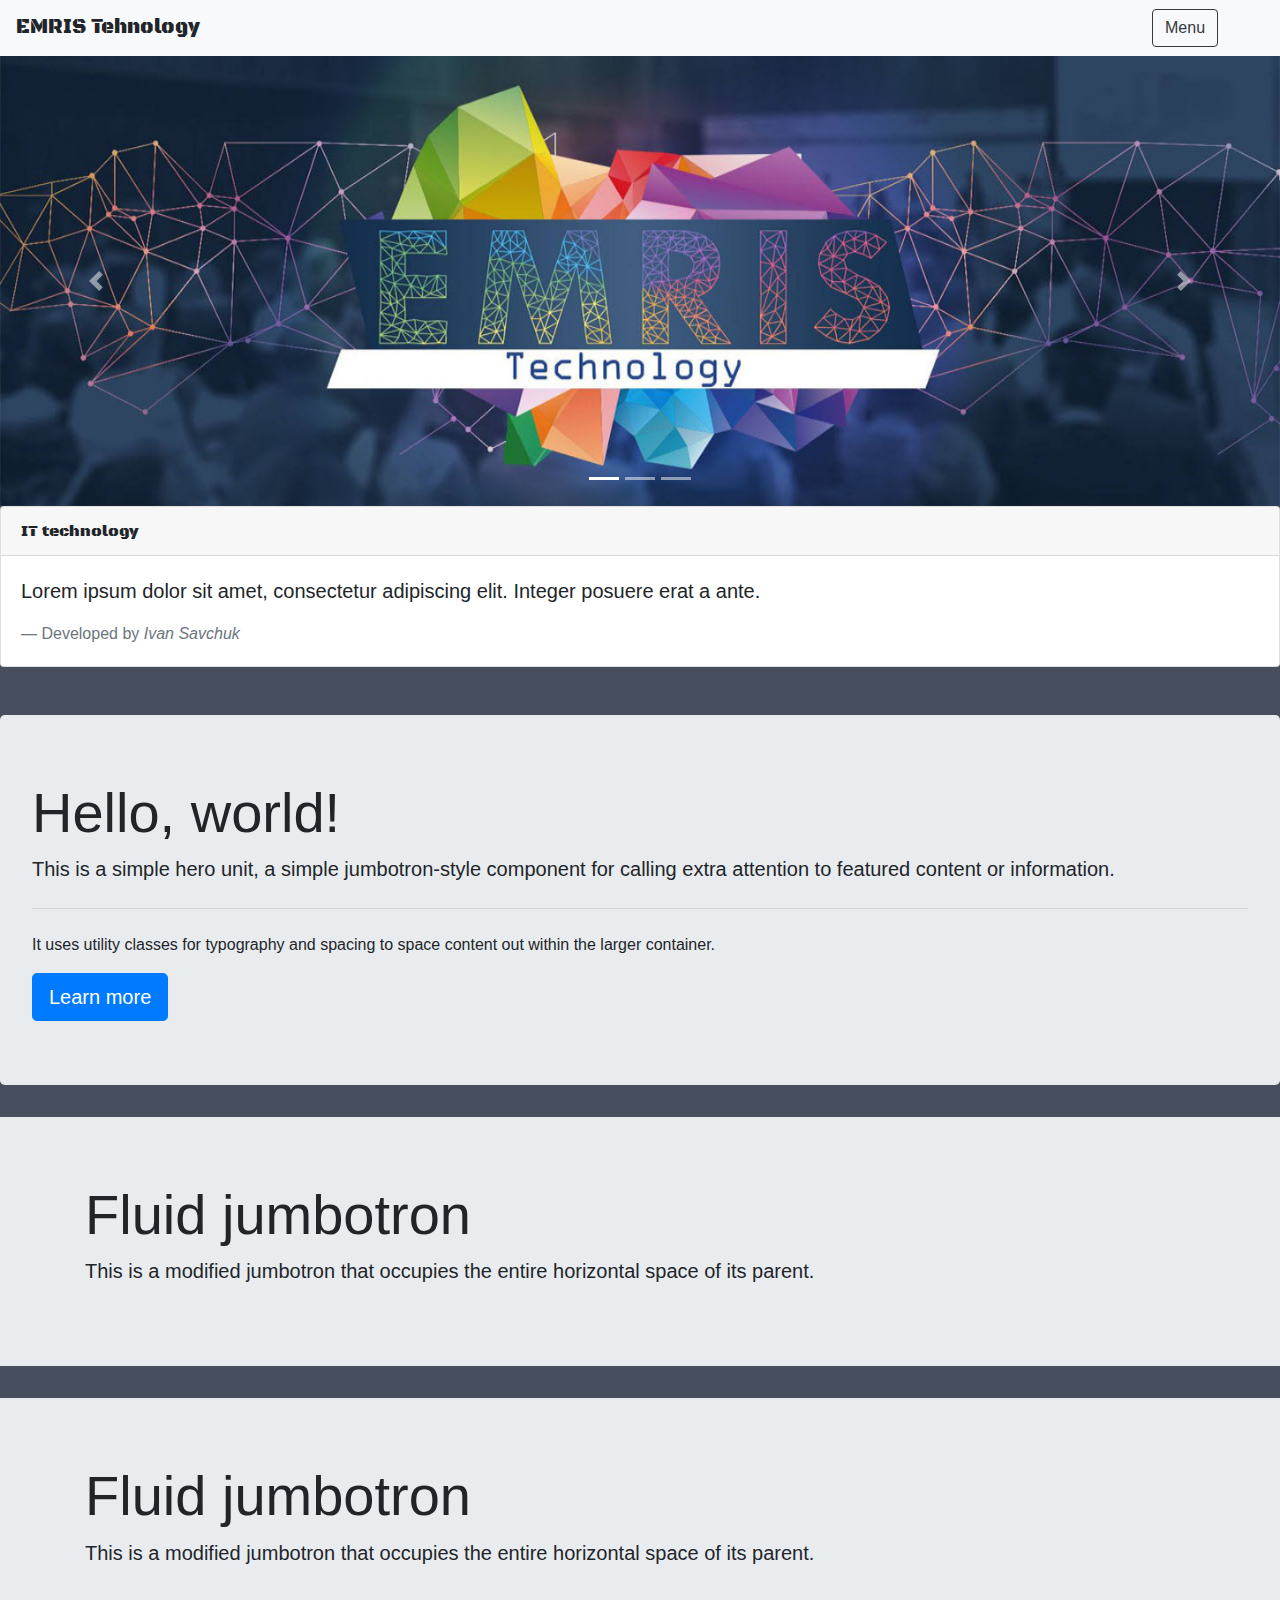
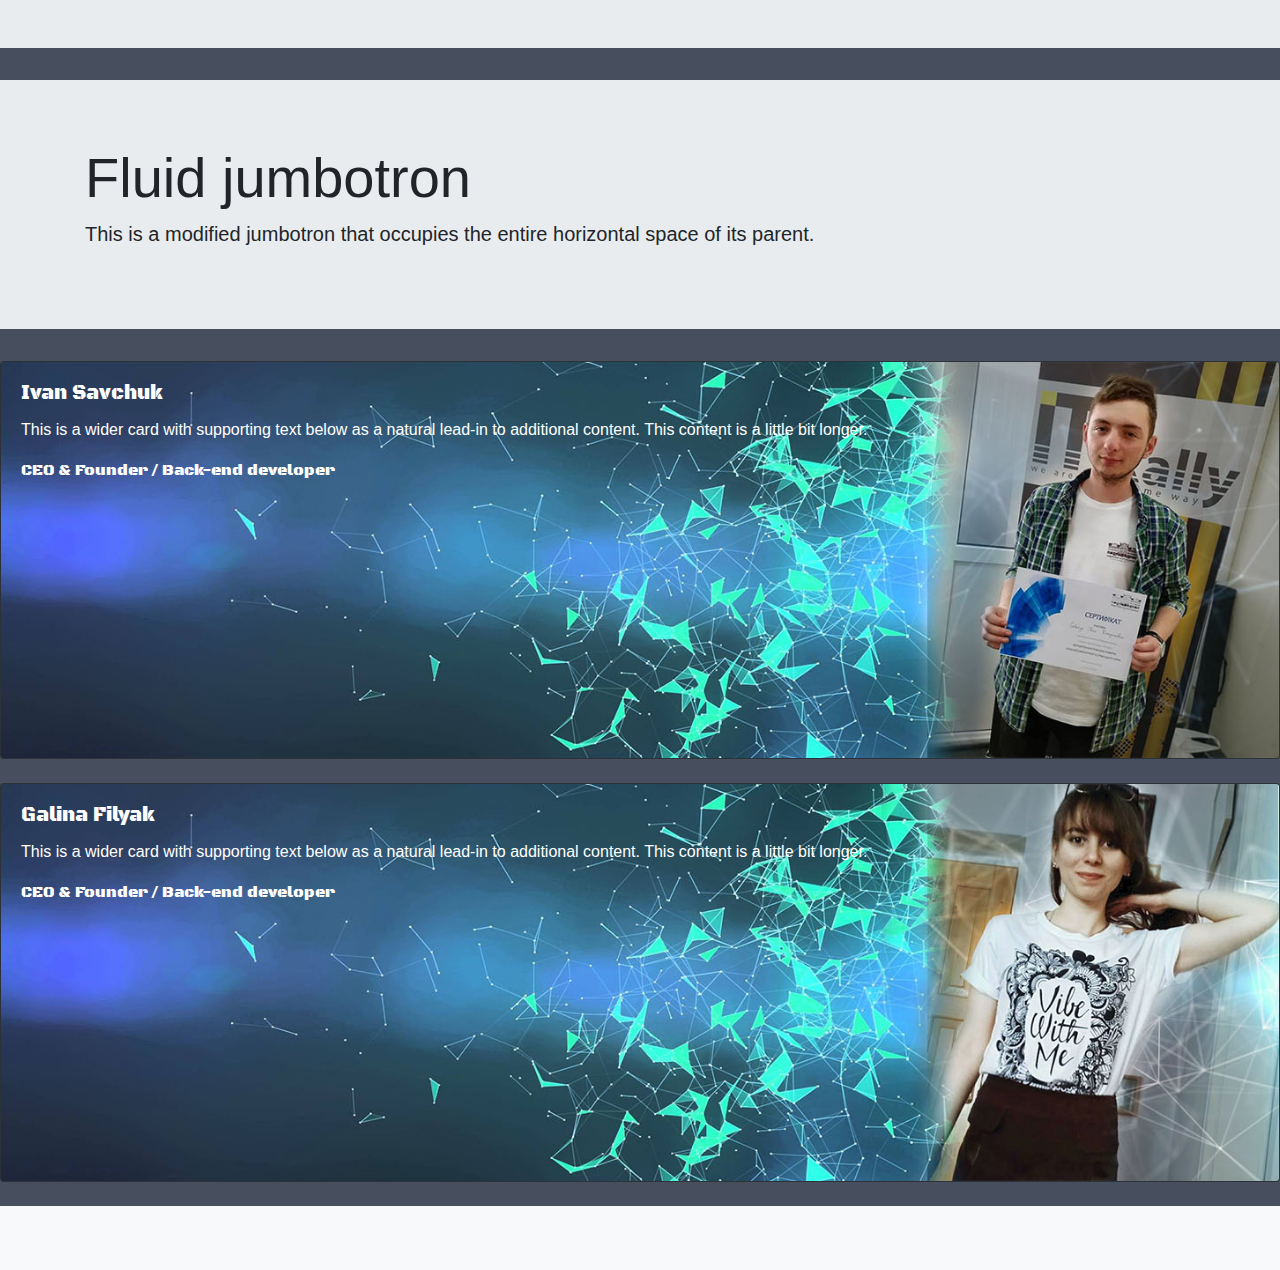
<file: index.html>
<!DOCTYPE html>
<html>
<head>
    <meta charset="utf-8" />
    <meta http-equiv="X-UA-Compatible" content="IE=edge">
    <title>EMRIS Tehnology</title>
    <meta name="viewport" content="width=device-width, initial-scale=1">
    <link rel="stylesheet" type="text/css" media="screen" href="Styles/main.css" />
    <link rel="stylesheet" href="Styles/bootstrap.css" type="text/css">
    <link rel="stylesheet" href="Styles/bootstrap.min.css" type="text/css">
    <link rel="stylesheet" href="https://use.fontawesome.com/releases/v5.0.13/css/all.css" integrity="sha384-DNOHZ68U8hZfKXOrtjWvjxusGo9WQnrNx2sqG0tfsghAvtVlRW3tvkXWZh58N9jp" crossorigin="anonymous">
    <meta name="viewport" content="width=device-width, initial-scale=1">
    <script src="JavaScript/main.js"></script>
    <script src="https://code.jquery.com/jquery-3.3.1.slim.min.js" integrity="sha384-q8i/X+965DzO0rT7abK41JStQIAqVgRVzpbzo5smXKp4YfRvH+8abtTE1Pi6jizo" crossorigin="anonymous"></script>
    <script src="https://cdnjs.cloudflare.com/ajax/libs/popper.js/1.14.3/umd/popper.min.js" integrity="sha384-ZMP7rVo3mIykV+2+9J3UJ46jBk0WLaUAdn689aCwoqbBJiSnjAK/l8WvCWPIPm49" crossorigin="anonymous"></script>
    <script src="https://stackpath.bootstrapcdn.com/bootstrap/4.1.1/js/bootstrap.min.js" integrity="sha384-smHYKdLADwkXOn1EmN1qk/HfnUcbVRZyYmZ4qpPea6sjB/pTJ0euyQp0Mk8ck+5T" crossorigin="anonymous"></script>
</head>
<body class="body">
    <div class="heder">
        <nav class="navbar navbar-expand-lg navbar-light bg-light">
            <a class="navbar-brand"><i class="fab fa-react"></i> EMRIS Tehnology</a>
                <button class="navbar-toggler" type="button" data-toggle="collapse" data-target="#navbarSupportedContent" aria-controls="navbarSupportedContent" aria-expanded="false" aria-label="Toggle navigation">
                <span class="navbar-toggler-icon"></span>
                </button>
                <div class="dropdown">
                    <button type="button" onclick="myFunction()" class="dropbtn btn btn-outline-dark">Menu</button>
                    <div id="myDropdown" class="dropdown-content">
                        <a href="index.html">Home</a>
                        <a href="Team.html">Team</a>
                        <a href="About.html">About</a>
                        <a href="Contact.html">Contact</a>
                    </div>
                </div>
        </nav>
    </div>
    <!-- Slider -->
    <div>
        <div id="carouselExampleIndicators" class="carousel slide" data-ride="carousel">
            <ol class="carousel-indicators">
                <li data-target="#carouselExampleIndicators" data-slide-to="0" class="active"></li>
                <li data-target="#carouselExampleIndicators" data-slide-to="1"></li>
                <li data-target="#carouselExampleIndicators" data-slide-to="2"></li>
            </ol>
            <div class="carousel-inner">
                <div class="carousel-item active">
                    <img class="d-block w-100" src="icon/img-1.jpg" alt="First slide">
                </div>
                <div class="carousel-item">
                    <img class="d-block w-100" src="icon/img-2.jpg" alt="Second slide">
                </div>
                <div class="carousel-item">
                    <img class="d-block w-100" src="icon/img-3.jpg" alt="Third slide">
                </div>
            </div>
            <a class="carousel-control-prev" href="#carouselExampleIndicators" role="button" data-slide="prev">
                <span class="carousel-control-prev-icon" aria-hidden="true"></span>
                <span class="sr-only">Previous</span>
            </a>
            <a class="carousel-control-next" href="#carouselExampleIndicators" role="button" data-slide="next">
                <span class="carousel-control-next-icon" aria-hidden="true"></span>
                <span class="sr-only">Next</span>
            </a>
        </div>
    </div>
    <!-- Slider end -->
    <div>
        <div class="card" id="Quote">
            <div class="card-header">
                IT technology
            </div>
            <div class="card-body">
                <blockquote class="blockquote mb-0">
                    <p>Lorem ipsum dolor sit amet, consectetur adipiscing elit. Integer posuere erat a ante.</p>
                    <footer class="blockquote-footer">Developed by <cite title="Source Title">Ivan Savchuk</cite></footer>
                </blockquote>
            </div>
        </div>
    </div>
    <br>
    <!-- Index -->
    <br>
    <div class="jumbotron">
        <h1 class="display-4">Hello, world!</h1>
        <p class="lead">This is a simple hero unit, a simple jumbotron-style component for calling extra attention to featured content or information.</p>
        <hr class="my-4">
        <p>It uses utility classes for typography and spacing to space content out within the larger container.</p>
        <a class="btn btn-primary btn-lg" href="IvanSavchuk.html" role="button">Learn more</a>
    </div>
    <!-- Index end -->
    <!-- Information -->
    <div class="jumbotron jumbotron-fluid">
        <div class="container">
          <h1 class="display-4">Fluid jumbotron</h1>
          <p class="lead">This is a modified jumbotron that occupies the entire horizontal space of its parent.</p>
        </div>
    </div>
    <div class="jumbotron jumbotron-fluid">
        <div class="container">
          <h1 class="display-4">Fluid jumbotron</h1>
          <p class="lead">This is a modified jumbotron that occupies the entire horizontal space of its parent.</p>
        </div>
    </div>
    <div class="jumbotron jumbotron-fluid">
        <div class="container">
          <h1 class="display-4">Fluid jumbotron</h1>
          <p class="lead">This is a modified jumbotron that occupies the entire horizontal space of its parent.</p>
        </div>
    </div>
    <!-- Information end -->
    <!-- CEO -->
    <div class="card bg-dark text-white">
        <img class="card-img" src="icon/lt-1.jpg" alt="Card image">
        <div class="card-img-overlay">
            <h5 class="card-title">Ivan Savchuk</h5>
            <p class="card-text">This is a wider card with supporting text below as a natural lead-in to additional content. This content is a little bit longer.</p>
            <p class="card-text" id="ceo">CEO & Founder / Back-end developer</p>
        </div>
    </div>
    <br>
    <div class="card bg-dark text-white">
        <img class="card-img" src="icon/lt-2.jpg" alt="Card image">
        <div class="card-img-overlay">
            <h5 class="card-title">Galina Filyak</h5>
            <p class="card-text">This is a wider card with supporting text below as a natural lead-in to additional content. This content is a little bit longer.</p>
            <p class="card-text" id="ceo">CEO & Founder / Back-end developer</p>
        </div>
    </div>
    <!-- CEO end-->
    <br>
    <div class="heder">
        <nav class="navbar navbar-expand-lg navbar-light bg-light">
        <br>
        <br>
            <button class="navbar-toggler" type="button" data-toggle="collapse" data-target="#navbarSupportedContent" aria-controls="navbarSupportedContent" aria-expanded="false" aria-label="Toggle navigation">
                <span class="navbar-toggler-icon"></span>
            </button>
        </nav>
    </div>
</body>
</html>
</file>
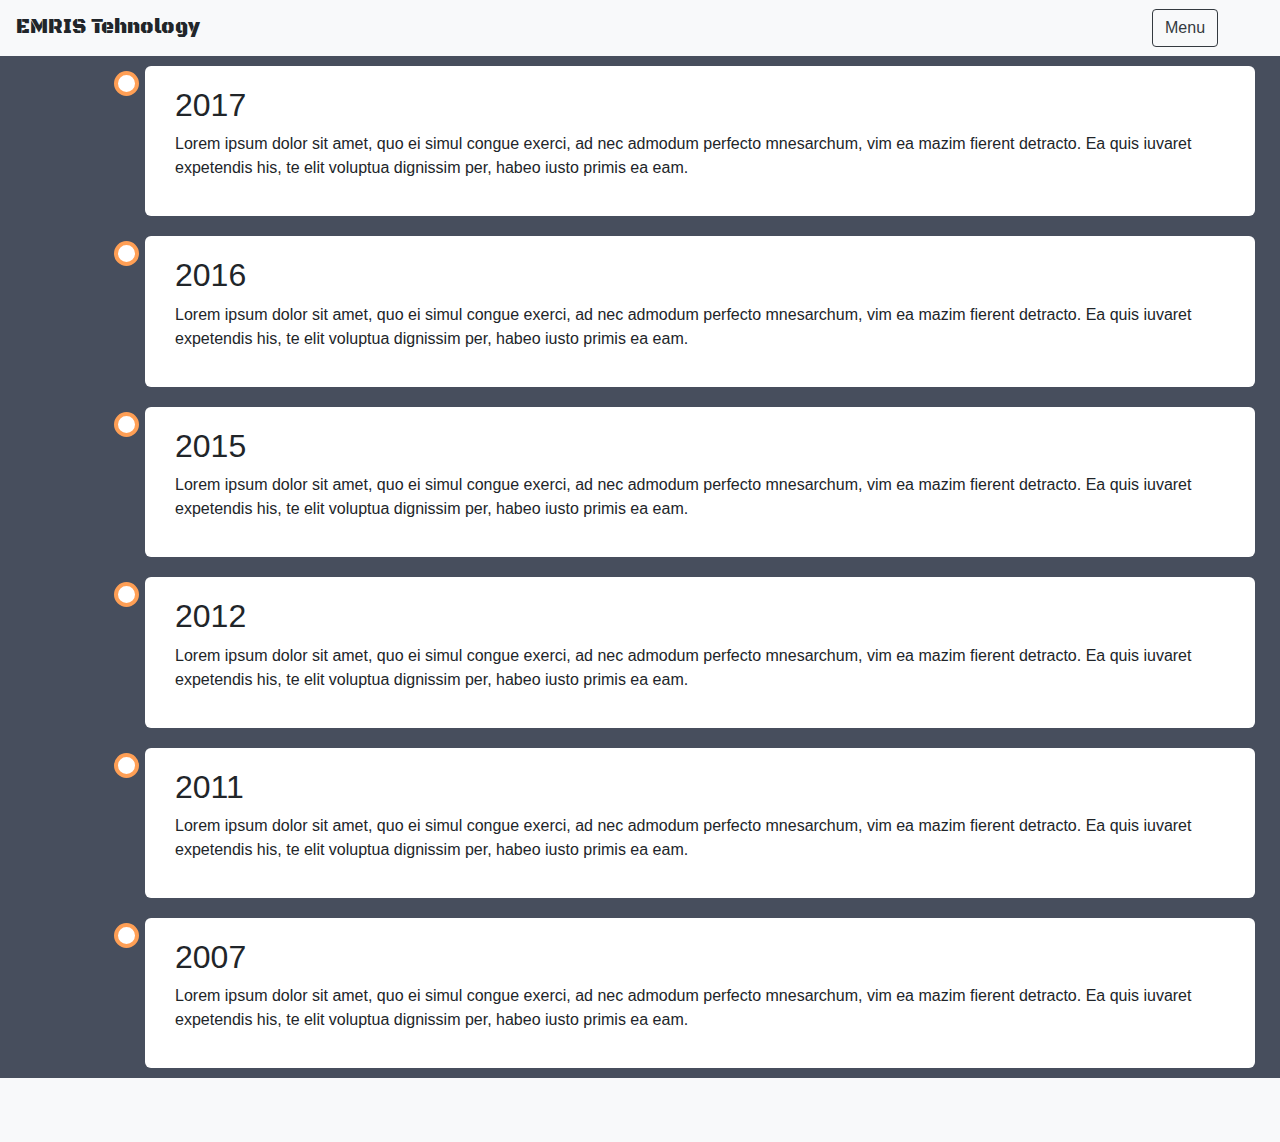
<file: About.html>
<!DOCTYPE html>
<html>
<head>
    <meta charset="utf-8" />
    <meta http-equiv="X-UA-Compatible" content="IE=edge">
    <title>EMRIS Tehnology</title>
    <meta name="viewport" content="width=device-width, initial-scale=1">
    <link rel="stylesheet" type="text/css" media="screen" href="Styles/About.css" />
    <link rel="stylesheet" href="Styles/bootstrap.css" type="text/css">
    <link rel="stylesheet" href="Styles/bootstrap.min.css" type="text/css">
    <link rel="stylesheet" href="https://use.fontawesome.com/releases/v5.0.13/css/all.css" integrity="sha384-DNOHZ68U8hZfKXOrtjWvjxusGo9WQnrNx2sqG0tfsghAvtVlRW3tvkXWZh58N9jp" crossorigin="anonymous">
    <link rel="stylesheet" href="https://cdnjs.cloudflare.com/ajax/libs/font-awesome/4.7.0/css/font-awesome.min.css">
    <script src="JavaScript/About.js"></script>
    <script src="https://code.jquery.com/jquery-3.3.1.slim.min.js" integrity="sha384-q8i/X+965DzO0rT7abK41JStQIAqVgRVzpbzo5smXKp4YfRvH+8abtTE1Pi6jizo" crossorigin="anonymous"></script>
    <script src="https://cdnjs.cloudflare.com/ajax/libs/popper.js/1.14.3/umd/popper.min.js" integrity="sha384-ZMP7rVo3mIykV+2+9J3UJ46jBk0WLaUAdn689aCwoqbBJiSnjAK/l8WvCWPIPm49" crossorigin="anonymous"></script>
    <script src="https://stackpath.bootstrapcdn.com/bootstrap/4.1.1/js/bootstrap.min.js" integrity="sha384-smHYKdLADwkXOn1EmN1qk/HfnUcbVRZyYmZ4qpPea6sjB/pTJ0euyQp0Mk8ck+5T" crossorigin="anonymous"></script>
    <meta name="viewport" content="width=device-width, initial-scale=1">
</head>
<body class="body">
    <div class="heder">
        <nav class="navbar navbar-expand-lg navbar-light bg-light">
            <a class="navbar-brand"><i class="fab fa-react"></i> EMRIS Tehnology</a>
            <button class="navbar-toggler" type="button" data-toggle="collapse" data-target="#navbarSupportedContent" aria-controls="navbarSupportedContent" aria-expanded="false" aria-label="Toggle navigation">
                <span class="navbar-toggler-icon"></span>
            </button>
            <div class="dropdown">
                <button type="button" onclick="myFunction()" class="dropbtn btn btn-outline-dark">Menu</button>
                <div id="myDropdown" class="dropdown-content">
                  <a href="index.html">Home</a>
                  <a href="Team.html">Team</a>
                  <a href="About.html">About</a>
                  <a href="Contact.html">Contact</a>
                </div>
            </div>
        </nav>
    </div>
    <div class="timeline">
            <div class="container right">
              <div class="content">
                <h2>2017</h2>
                <p>Lorem ipsum dolor sit amet, quo ei simul congue exerci, ad nec admodum perfecto mnesarchum, vim ea mazim fierent detracto. Ea quis iuvaret expetendis his, te elit voluptua dignissim per, habeo iusto primis ea eam.</p>
              </div>
            </div>
            <div class="container right">
              <div class="content">
                <h2>2016</h2>
                <p>Lorem ipsum dolor sit amet, quo ei simul congue exerci, ad nec admodum perfecto mnesarchum, vim ea mazim fierent detracto. Ea quis iuvaret expetendis his, te elit voluptua dignissim per, habeo iusto primis ea eam.</p>
              </div>
            </div>
            <div class="container right">
              <div class="content">
                <h2>2015</h2>
                <p>Lorem ipsum dolor sit amet, quo ei simul congue exerci, ad nec admodum perfecto mnesarchum, vim ea mazim fierent detracto. Ea quis iuvaret expetendis his, te elit voluptua dignissim per, habeo iusto primis ea eam.</p>
              </div>
            </div>
            <div class="container right">
              <div class="content">
                <h2>2012</h2>
                <p>Lorem ipsum dolor sit amet, quo ei simul congue exerci, ad nec admodum perfecto mnesarchum, vim ea mazim fierent detracto. Ea quis iuvaret expetendis his, te elit voluptua dignissim per, habeo iusto primis ea eam.</p>
              </div>
            </div>
            <div class="container right">
              <div class="content">
                <h2>2011</h2>
                <p>Lorem ipsum dolor sit amet, quo ei simul congue exerci, ad nec admodum perfecto mnesarchum, vim ea mazim fierent detracto. Ea quis iuvaret expetendis his, te elit voluptua dignissim per, habeo iusto primis ea eam.</p>
              </div>
            </div>
            <div class="container right">
              <div class="content">
                <h2>2007</h2>
                <p>Lorem ipsum dolor sit amet, quo ei simul congue exerci, ad nec admodum perfecto mnesarchum, vim ea mazim fierent detracto. Ea quis iuvaret expetendis his, te elit voluptua dignissim per, habeo iusto primis ea eam.</p>
            </div>
        </div>
    </div>
    <div class="heder">
      <nav class="navbar navbar-expand-lg navbar-light bg-light">
        <br>
        <br>
          <button class="navbar-toggler" type="button" data-toggle="collapse" data-target="#navbarSupportedContent" aria-controls="navbarSupportedContent" aria-expanded="false" aria-label="Toggle navigation">
              <span class="navbar-toggler-icon"></span>
          </button>
      </nav>
  </div>
</body>
</html>
</file>
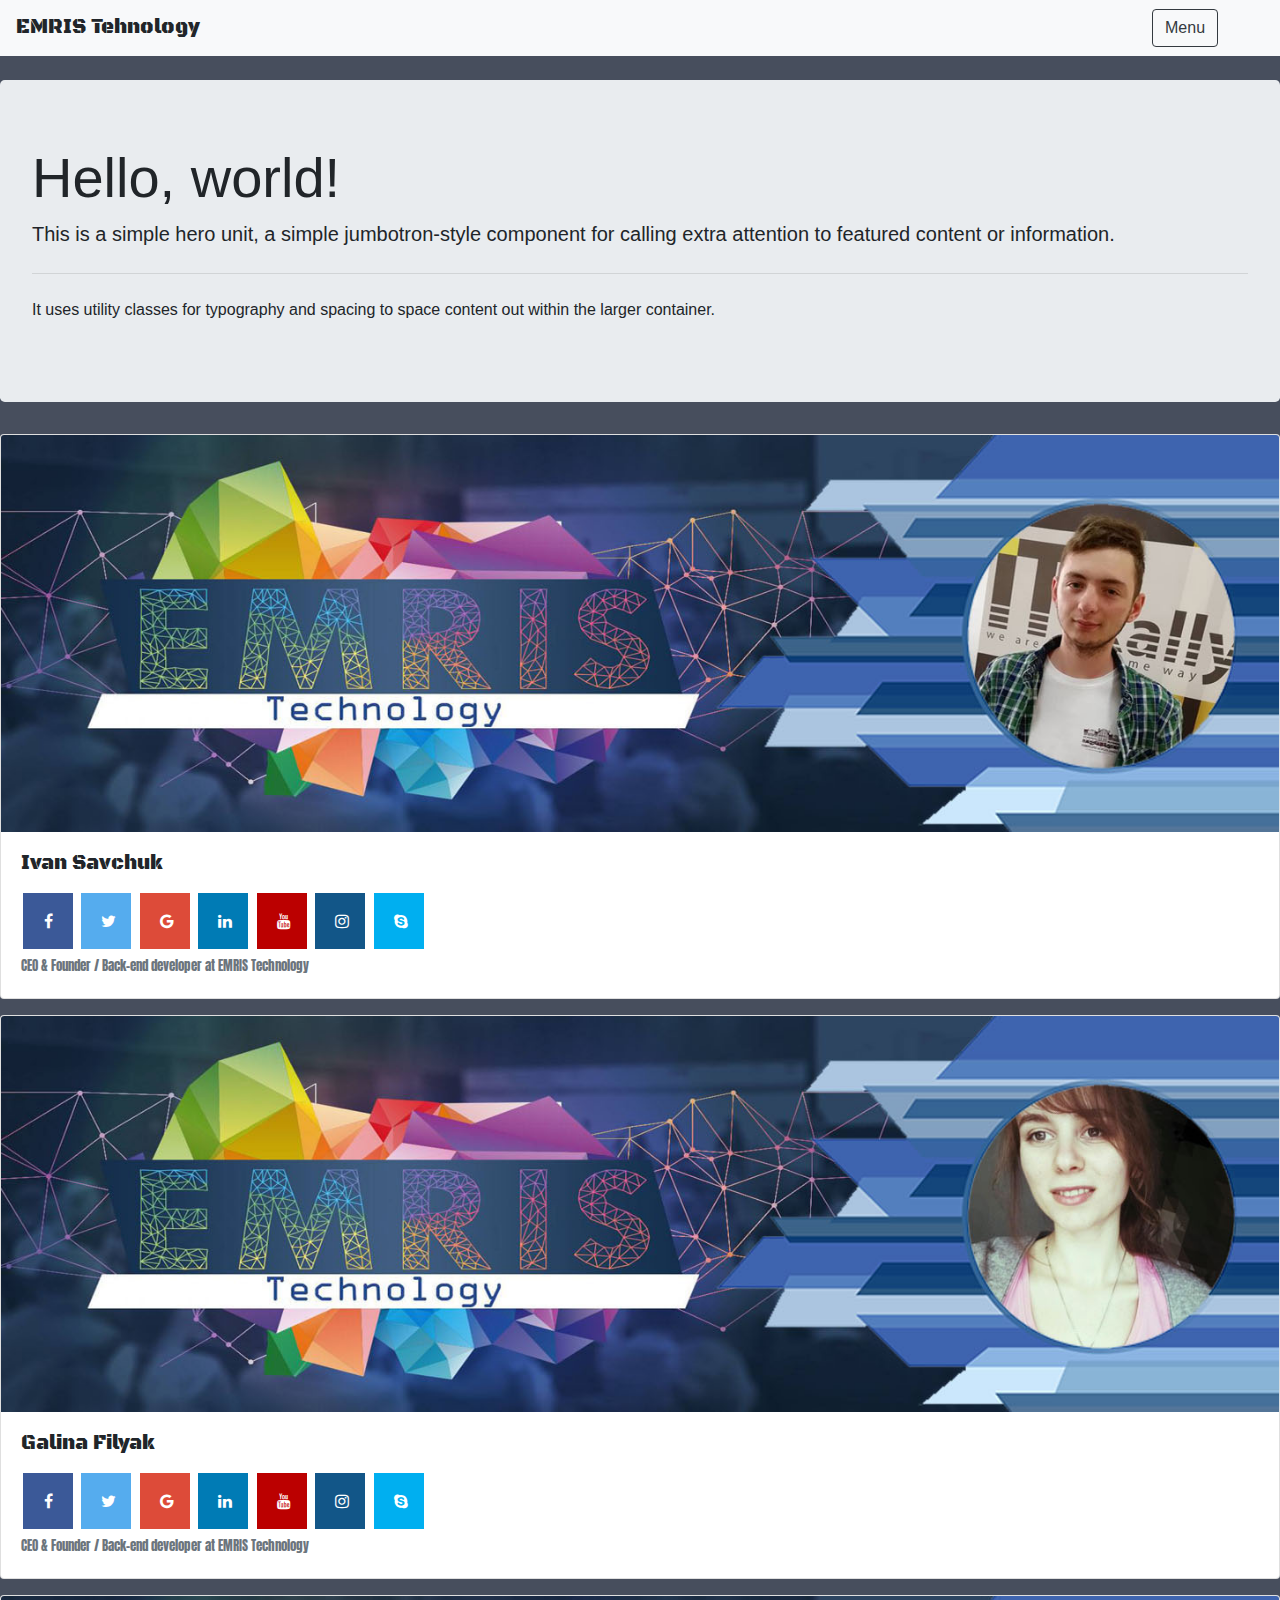
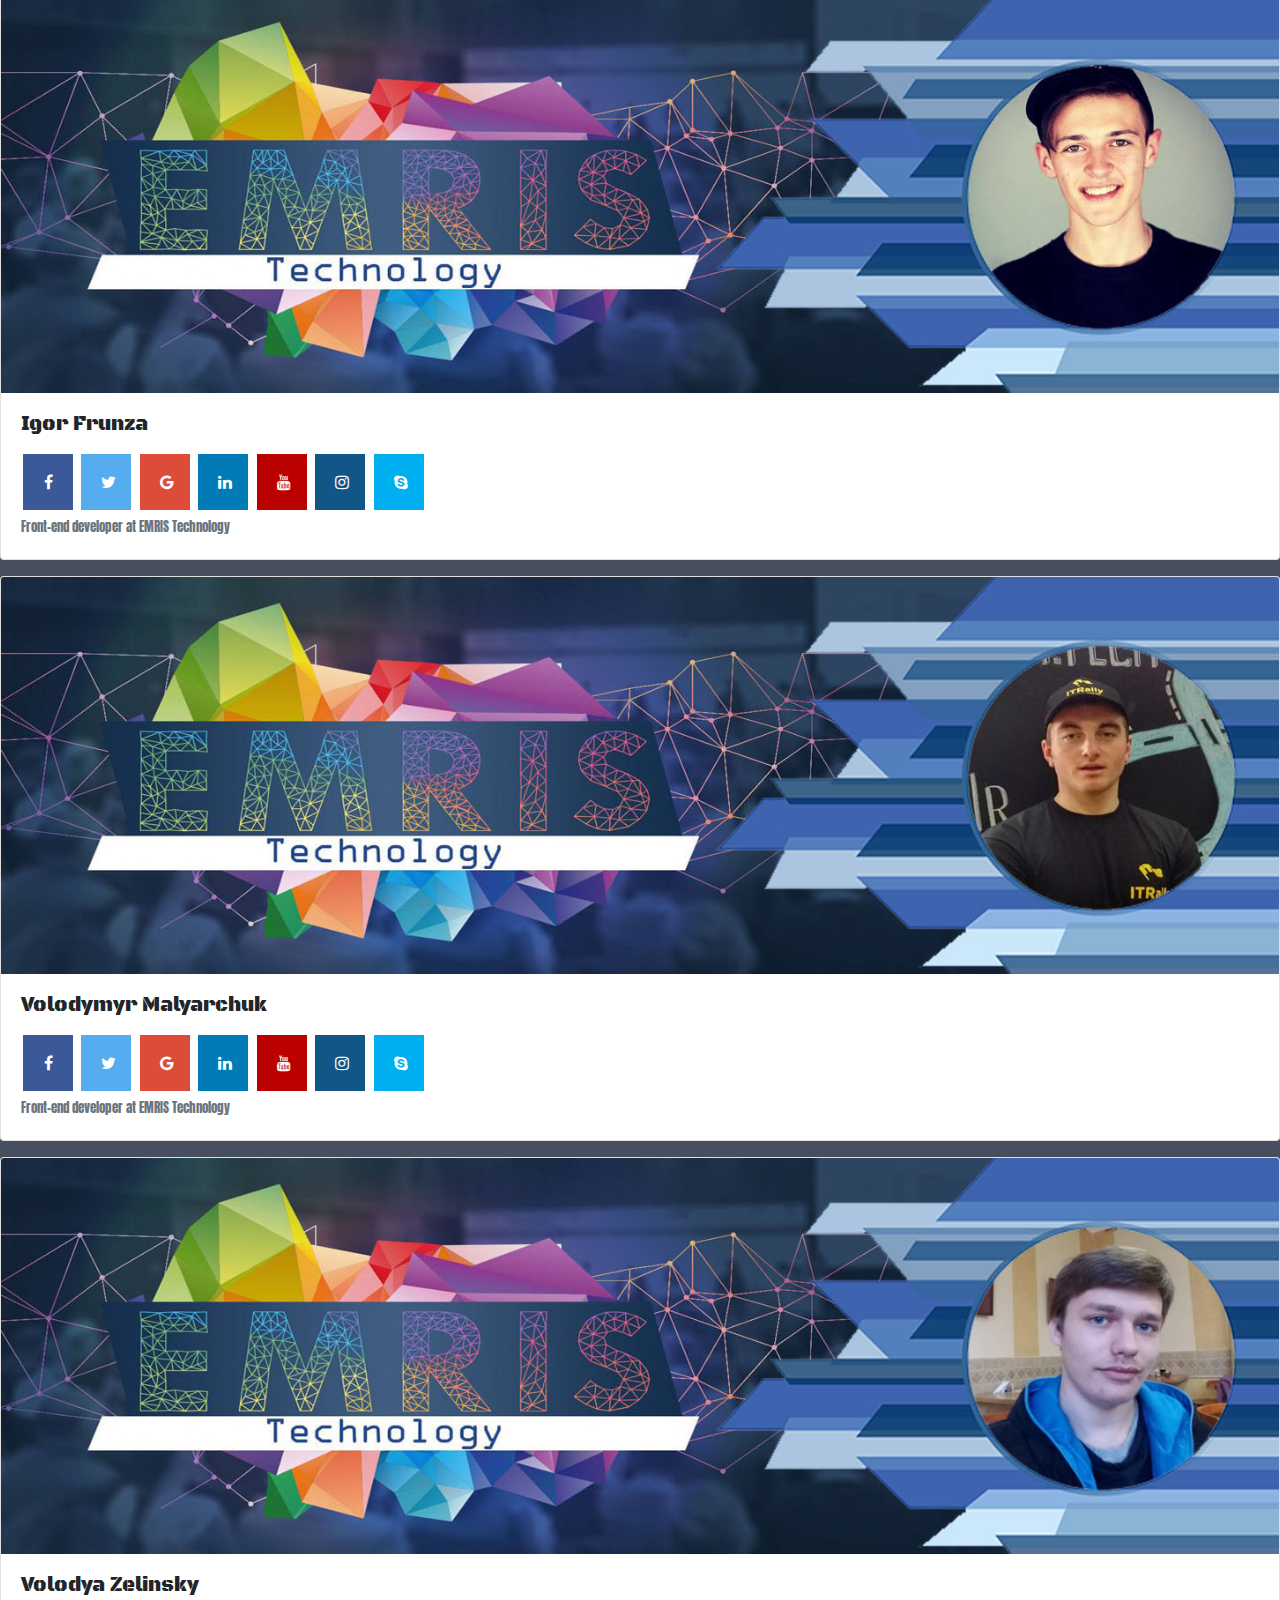
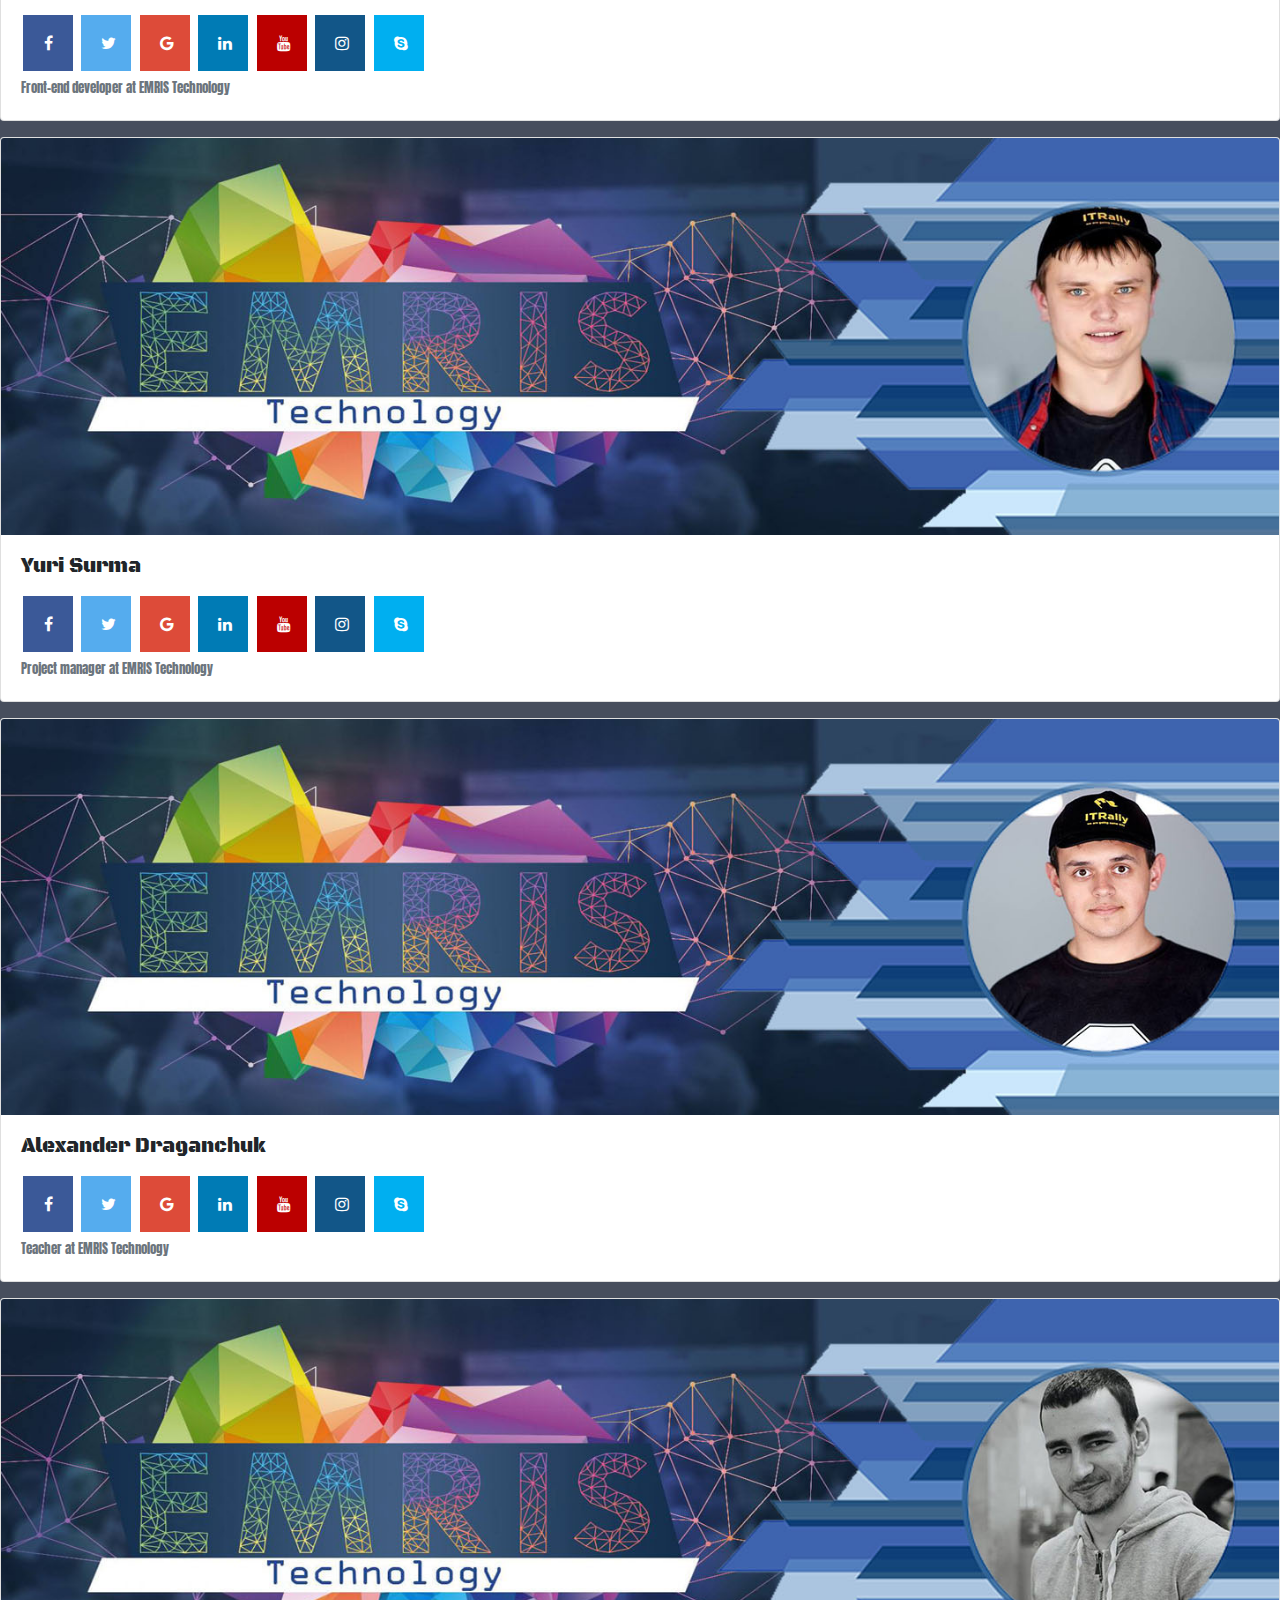
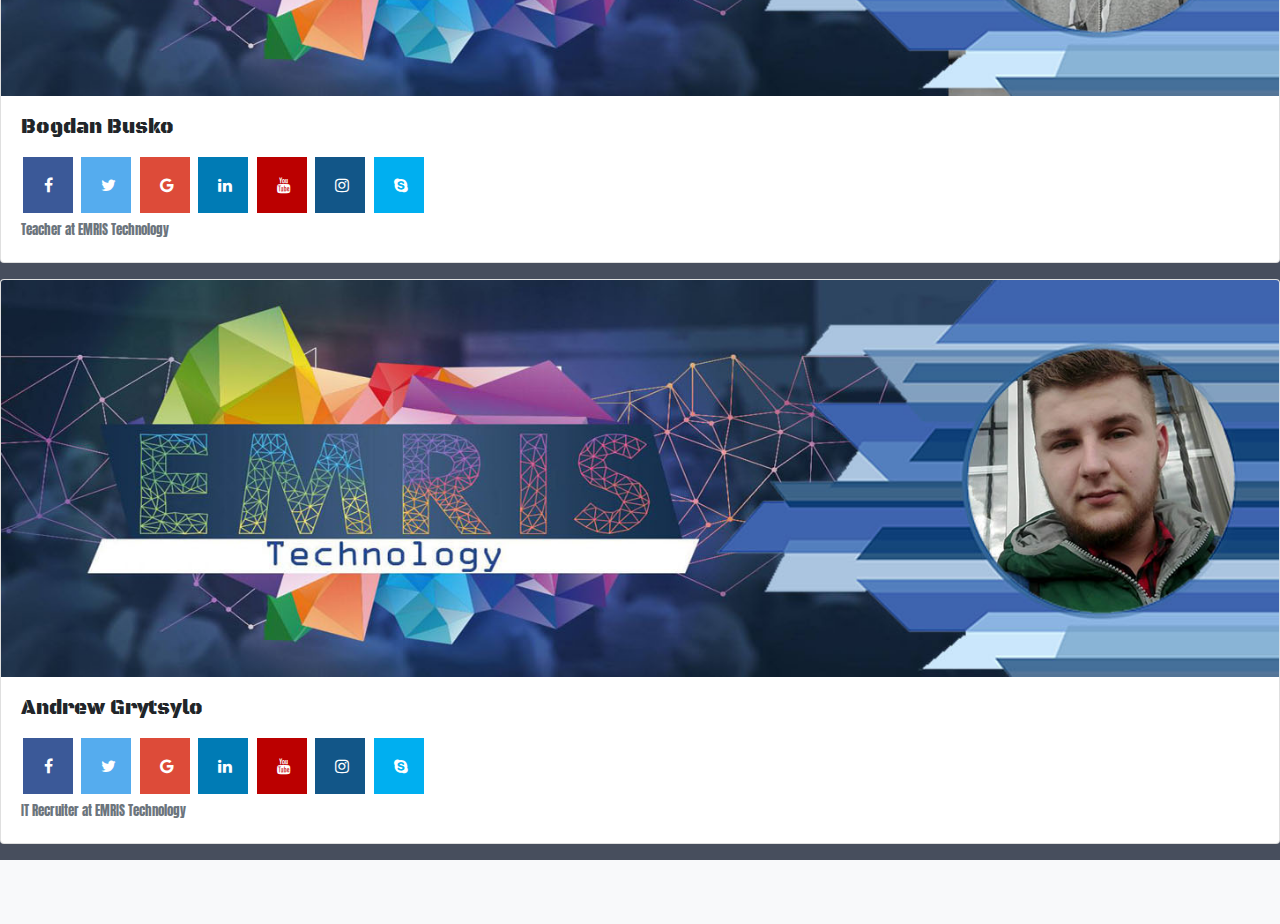
<file: Contact.html>
<!DOCTYPE html>
<html>
<head>
    <meta charset="utf-8" />
    <meta http-equiv="X-UA-Compatible" content="IE=edge">
    <title>EMRIS Tehnology</title>
    <meta name="viewport" content="width=device-width, initial-scale=1">
    <link rel="stylesheet" type="text/css" media="screen" href="Styles/Contact.css" />
    <link rel="stylesheet" href="Styles/bootstrap.css" type="text/css">
    <link rel="stylesheet" href="Styles/bootstrap.min.css" type="text/css">
    <link rel="stylesheet" href="https://use.fontawesome.com/releases/v5.0.13/css/all.css" integrity="sha384-DNOHZ68U8hZfKXOrtjWvjxusGo9WQnrNx2sqG0tfsghAvtVlRW3tvkXWZh58N9jp" crossorigin="anonymous">
    <link rel="stylesheet" href="https://cdnjs.cloudflare.com/ajax/libs/font-awesome/4.7.0/css/font-awesome.min.css">
    <script src="JavaScript/Contact.js"></script>
    <script src="https://code.jquery.com/jquery-3.3.1.slim.min.js" integrity="sha384-q8i/X+965DzO0rT7abK41JStQIAqVgRVzpbzo5smXKp4YfRvH+8abtTE1Pi6jizo" crossorigin="anonymous"></script>
    <script src="https://cdnjs.cloudflare.com/ajax/libs/popper.js/1.14.3/umd/popper.min.js" integrity="sha384-ZMP7rVo3mIykV+2+9J3UJ46jBk0WLaUAdn689aCwoqbBJiSnjAK/l8WvCWPIPm49" crossorigin="anonymous"></script>
    <script src="https://stackpath.bootstrapcdn.com/bootstrap/4.1.1/js/bootstrap.min.js" integrity="sha384-smHYKdLADwkXOn1EmN1qk/HfnUcbVRZyYmZ4qpPea6sjB/pTJ0euyQp0Mk8ck+5T" crossorigin="anonymous"></script>
    <meta name="viewport" content="width=device-width, initial-scale=1">
</head>
<body class="body">
    <div class="heder">
        <nav class="navbar navbar-expand-lg navbar-light bg-light">
            <a class="navbar-brand"><i class="fab fa-react"></i> EMRIS Tehnology</a>
            <button class="navbar-toggler" type="button" data-toggle="collapse" data-target="#navbarSupportedContent" aria-controls="navbarSupportedContent" aria-expanded="false" aria-label="Toggle navigation">
                <span class="navbar-toggler-icon"></span>
            </button>
            <div class="dropdown">
                <button type="button" onclick="myFunction()" class="dropbtn btn btn-outline-dark">Menu</button>
                <div id="myDropdown" class="dropdown-content">
                    <a href="index.html">Home</a>
                    <a href="Team.html">Team</a>
                    <a href="About.html">About</a>
                    <a href="Contact.html">Contact</a>
                </div>
            </div>
        </nav>
    </div>
    <br>
    <div class="jumbotron">
        <h1 class="display-4">Hello, world!</h1>
        <p class="lead">This is a simple hero unit, a simple jumbotron-style component for calling extra attention to featured content or information.</p>
        <hr class="my-4">
        <p>It uses utility classes for typography and spacing to space content out within the larger container.</p>
    </div>
    <div class="card mb-3">
        <img class="card-img-top" src="icon/ls-1.jpg" alt="Card image cap">
        <div class="card-body">
          <h5 class="card-title">Ivan Savchuk</h5>
          <a href="https://www.facebook.com/EmriS.Pro" class="fa fa-facebook"></a> 
          <a href="#" class="fa fa-twitter"></a> 
          <a href="#" class="fa fa-google"></a>
          <a href="https://www.linkedin.com/in/ivan-savchuk" class="fa fa-linkedin"></a>
          <a href="#" class="fa fa-youtube"></a>
          <a href="https://www.instagram.com/isavchuk.emris" class="fa fa-instagram"></a>
          <a href="isavchyk1" class="fa fa-skype"></a>
          <p class="card-text"><small class="text-muted">CEO & Founder / Back-end developer at EMRIS Technology</small></p>
        </div>
    </div>
    <div class="card mb-3">
        <img class="card-img-top" src="icon/ls-2.jpg" alt="Card image cap">
        <div class="card-body">
          <h5 class="card-title">Galina Filyak</h5>
          <a href="https://www.facebook.com/profile.php?id=100013902708845" class="fa fa-facebook"></a> 
          <a href="#" class="fa fa-twitter"></a> 
          <a href="#" class="fa fa-google"></a>
          <a href="#" class="fa fa-linkedin"></a>
          <a href="#" class="fa fa-youtube"></a>
          <a href="#" class="fa fa-instagram"></a>
          <a href="#" class="fa fa-skype"></a>
          <p class="card-text"><small class="text-muted">CEO & Founder / Back-end developer at EMRIS Technology</small></p>
        </div>
    </div>
    <div class="card mb-3">
        <img class="card-img-top" src="icon/ls-3.jpg" alt="Card image cap">
        <div class="card-body">
          <h5 class="card-title">Igor Frunza</h5>
          <a href="https://www.facebook.com/profile.php?id=100009903100870" class="fa fa-facebook"></a> 
          <a href="#" class="fa fa-twitter"></a> 
          <a href="#" class="fa fa-google"></a>
          <a href="#" class="fa fa-linkedin"></a>
          <a href="#" class="fa fa-youtube"></a>
          <a href="#" class="fa fa-instagram"></a>
          <a href="#" class="fa fa-skype"></a>
          <p class="card-text"><small class="text-muted">Front-end developer at EMRIS Technology </small></p>
        </div>
    </div>
    <div class="card mb-3">
        <img class="card-img-top" src="icon/ls-4.jpg" alt="Card image cap">
        <div class="card-body">
          <h5 class="card-title">Volodymyr Malyarchuk</h5>
          <a href="https://www.facebook.com/profile.php?id=100014211705950" class="fa fa-facebook"></a> 
          <a href="#" class="fa fa-twitter"></a> 
          <a href="#" class="fa fa-google"></a>
          <a href="#" class="fa fa-linkedin"></a>
          <a href="#" class="fa fa-youtube"></a>
          <a href="#" class="fa fa-instagram"></a>
          <a href="#" class="fa fa-skype"></a>
          <p class="card-text"><small class="text-muted">Front-end developer at EMRIS Technology </small></p>
        </div>
    </div>
    <div class="card mb-3">
        <img class="card-img-top" src="icon/ls-5.jpg" alt="Card image cap">
        <div class="card-body">
          <h5 class="card-title">Volodya Zelinsky</h5>
          <a href="https://www.facebook.com/profile.php?id=100005034135330" class="fa fa-facebook"></a> 
          <a href="#" class="fa fa-twitter"></a> 
          <a href="#" class="fa fa-google"></a>
          <a href="#" class="fa fa-linkedin"></a>
          <a href="#" class="fa fa-youtube"></a>
          <a href="#" class="fa fa-instagram"></a>
          <a href="#" class="fa fa-skype"></a>
          <p class="card-text"><small class="text-muted">Front-end developer at EMRIS Technology </small></p>
        </div>
    </div>
    <div class="card mb-3">
        <img class="card-img-top" src="icon/ls-6.jpg" alt="Card image cap">
        <div class="card-body">
          <h5 class="card-title">Yuri Surma</h5>
          <a href="https://www.facebook.com/profile.php?id=100015299228109" class="fa fa-facebook"></a> 
          <a href="#" class="fa fa-twitter"></a> 
          <a href="#" class="fa fa-google"></a>
          <a href="#" class="fa fa-linkedin"></a>
          <a href="#" class="fa fa-youtube"></a>
          <a href="#" class="fa fa-instagram"> </a>
          <a href="#" class="fa fa-skype"></a>
          <p class="card-text"><small class="text-muted">Project manager at EMRIS Technology </small></p>
        </div>
    </div>
    <div class="card mb-3">
        <img class="card-img-top" src="icon/ls-7.jpg" alt="Card image cap">
        <div class="card-body">
          <h5 class="card-title">Alexander Draganchuk</h5>
          <a href="https://www.facebook.com/olexandr.drahanchuk" class="fa fa-facebook"></a> 
          <a href="#" class="fa fa-twitter"></a> 
          <a href="#" class="fa fa-google"></a>
          <a href="#" class="fa fa-linkedin"></a>
          <a href="#" class="fa fa-youtube"></a>
          <a href="#" class="fa fa-instagram"></a>
          <a href="#" class="fa fa-skype"></a>
          <p class="card-text"><small class="text-muted">Teacher at EMRIS Technology</small></p>
        </div>
    </div>
    <div class="card mb-3">
        <img class="card-img-top" src="icon/ls-8.jpg" alt="Card image cap">
        <div class="card-body">
          <h5 class="card-title">Bogdan Busko</h5>
          <a href="https://www.facebook.com/programmer.ua" class="fa fa-facebook"></a> 
          <a href="#" class="fa fa-twitter"></a> 
          <a href="#" class="fa fa-google"></a>
          <a href="#" class="fa fa-linkedin"></a>
          <a href="#" class="fa fa-youtube"></a>
          <a href="#" class="fa fa-instagram"></a>
          <a href="#" class="fa fa-skype"></a>
          <p class="card-text"><small class="text-muted">Teacher at EMRIS Technology</small></p>
        </div>
    </div>
    <div class="card mb-3">
        <img class="card-img-top" src="icon/ls-9.jpg" alt="Card image cap">
        <div class="card-body">
          <h5 class="card-title">Andrew Grytsylo</h5>
          <a href="https://www.facebook.com/profile.php?id=100017137333718" class="fa fa-facebook"></a> 
          <a href="#" class="fa fa-twitter"></a> 
          <a href="#" class="fa fa-google"></a>
          <a href="#" class="fa fa-linkedin"></a>
          <a href="#" class="fa fa-youtube"></a>
          <a href="#" class="fa fa-instagram"></a>
          <a href="#" class="fa fa-skype"></a>
          <p class="card-text"><small class="text-muted">IT Recruiter at EMRIS Technology</small></p>
        </div>
    </div>
    <div class="heder">
        <nav class="navbar navbar-expand-lg navbar-light bg-light">
        <br>
        <br>
            <button class="navbar-toggler" type="button" data-toggle="collapse" data-target="#navbarSupportedContent" aria-controls="navbarSupportedContent" aria-expanded="false" aria-label="Toggle navigation">
                <span class="navbar-toggler-icon"></span>
            </button>
        </nav>
    </div>
</body>
</html>
</file>
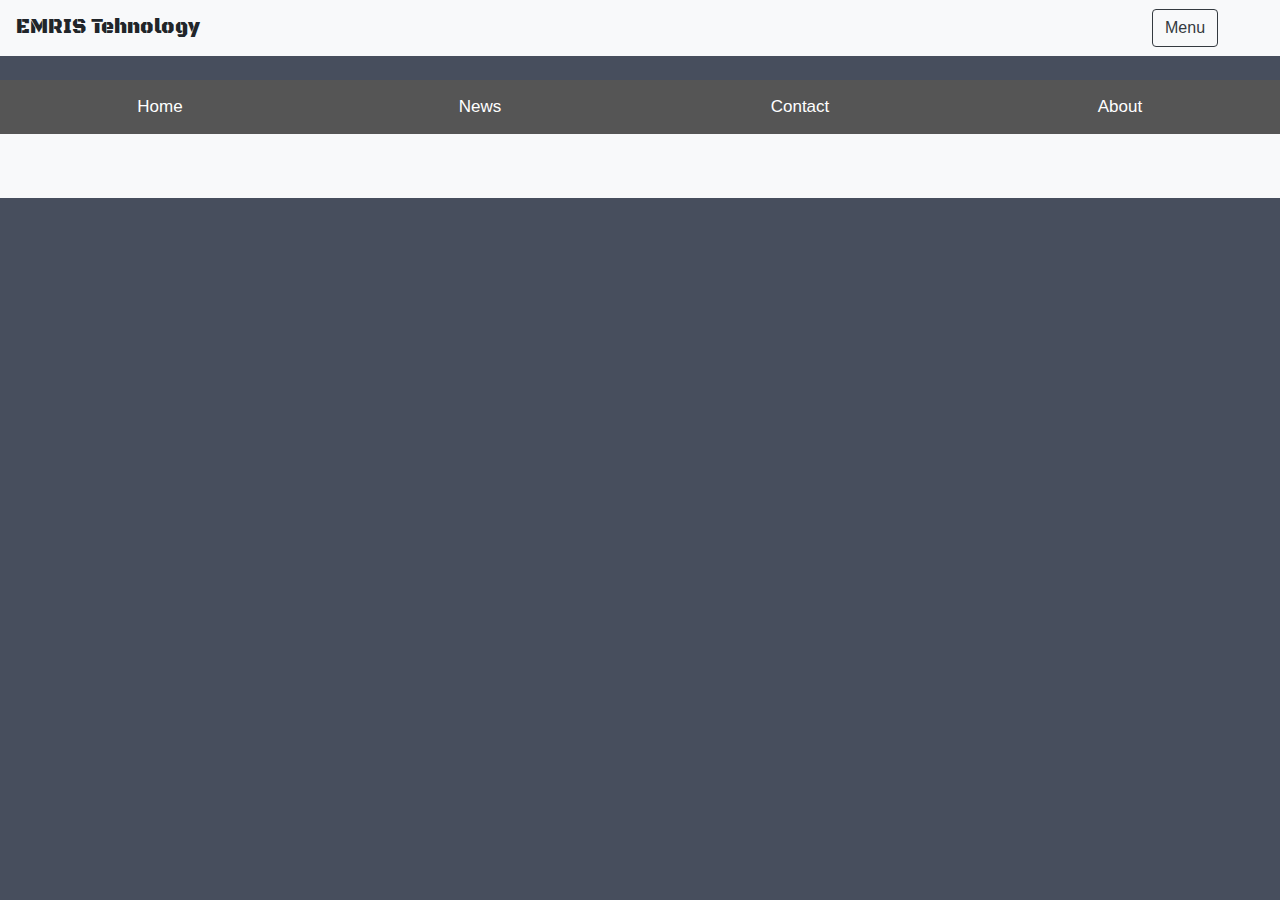
<file: IvanSavchuk.html>
<!DOCTYPE html>
<html>
<head>
    <meta charset="utf-8" />
    <meta http-equiv="X-UA-Compatible" content="IE=edge">
    <title>EMRIS Tehnology</title>
    <meta name="viewport" content="width=device-width, initial-scale=1">
    <link rel="stylesheet" type="text/css" media="screen" href="Styles/IS.css" />
    <link rel="stylesheet" href="Styles/bootstrap.css" type="text/css">
    <link rel="stylesheet" href="Styles/bootstrap.min.css" type="text/css">
    <link rel="stylesheet" href="https://use.fontawesome.com/releases/v5.0.13/css/all.css" integrity="sha384-DNOHZ68U8hZfKXOrtjWvjxusGo9WQnrNx2sqG0tfsghAvtVlRW3tvkXWZh58N9jp" crossorigin="anonymous">
    <link rel="stylesheet" href="https://cdnjs.cloudflare.com/ajax/libs/font-awesome/4.7.0/css/font-awesome.min.css">
    <script src="JavaScript/IS.js"></script>
    <script src="https://code.jquery.com/jquery-3.3.1.slim.min.js" integrity="sha384-q8i/X+965DzO0rT7abK41JStQIAqVgRVzpbzo5smXKp4YfRvH+8abtTE1Pi6jizo" crossorigin="anonymous"></script>
    <script src="https://cdnjs.cloudflare.com/ajax/libs/popper.js/1.14.3/umd/popper.min.js" integrity="sha384-ZMP7rVo3mIykV+2+9J3UJ46jBk0WLaUAdn689aCwoqbBJiSnjAK/l8WvCWPIPm49" crossorigin="anonymous"></script>
    <script src="https://stackpath.bootstrapcdn.com/bootstrap/4.1.1/js/bootstrap.min.js" integrity="sha384-smHYKdLADwkXOn1EmN1qk/HfnUcbVRZyYmZ4qpPea6sjB/pTJ0euyQp0Mk8ck+5T" crossorigin="anonymous"></script>
    <meta name="viewport" content="width=device-width, initial-scale=1">
</head>
<body class="body">
    <div class="heder">
        <nav class="navbar navbar-expand-lg navbar-light bg-light">
            <a class="navbar-brand"><i class="fab fa-react"></i> EMRIS Tehnology</a>
            <button class="navbar-toggler" type="button" data-toggle="collapse" data-target="#navbarSupportedContent" aria-controls="navbarSupportedContent" aria-expanded="false" aria-label="Toggle navigation">
                <span class="navbar-toggler-icon"></span>
            </button>
            <div class="dropdown">
                <button type="button" onclick="myFunction()" class="dropbtn btn btn-outline-dark">Menu</button>
                <div id="myDropdown" class="dropdown-content">
                    <a href="file:///D:/Webmil/index.html">Home</a>
                    <a href="file:///D:/Webmil/Team.html">Team</a>
                    <a href="file:///D:/Webmil/About.html">About</a>
                    <a href="file:///D:/Webmil/Contact.html">Contact</a>
                </div>
            </div>
        </nav>
    </div>
    <br>
    <button class="tablink" onclick="openPage('Home', this, 'red')">Home</button>
    <button class="tablink" onclick="openPage('News', this, 'green')" id="defaultOpen">News</button>
    <button class="tablink" onclick="openPage('Contact', this, 'blue')">Contact</button>
    <button class="tablink" onclick="openPage('About', this, 'orange')">About</button>

    <div id="Home" class="tabcontent">
        <h3>Home</h3>
        <p>Home is where the heart is..</p>
    </div>

    <div id="News" class="tabcontent">
        <h3>News</h3>
        <p>Some news this fine day!</p> 
    </div>

    <div id="Contact" class="tabcontent">
        <h3>Contact</h3>
        <p>Get in touch, or swing by for a cup of coffee.</p>
    </div>

    <div id="About" class="tabcontent">
        <h3>About</h3>
        <p>Who we are and what we do.</p>
    </div>
    <br>
    <div class="heder">
        <nav class="navbar navbar-expand-lg navbar-light bg-light">
        <br>
        <br>
            <button class="navbar-toggler" type="button" data-toggle="collapse" data-target="#navbarSupportedContent" aria-controls="navbarSupportedContent" aria-expanded="false" aria-label="Toggle navigation">
                <span class="navbar-toggler-icon"></span>
            </button>
        </nav>
    </div>
</body>
</html>
</file>
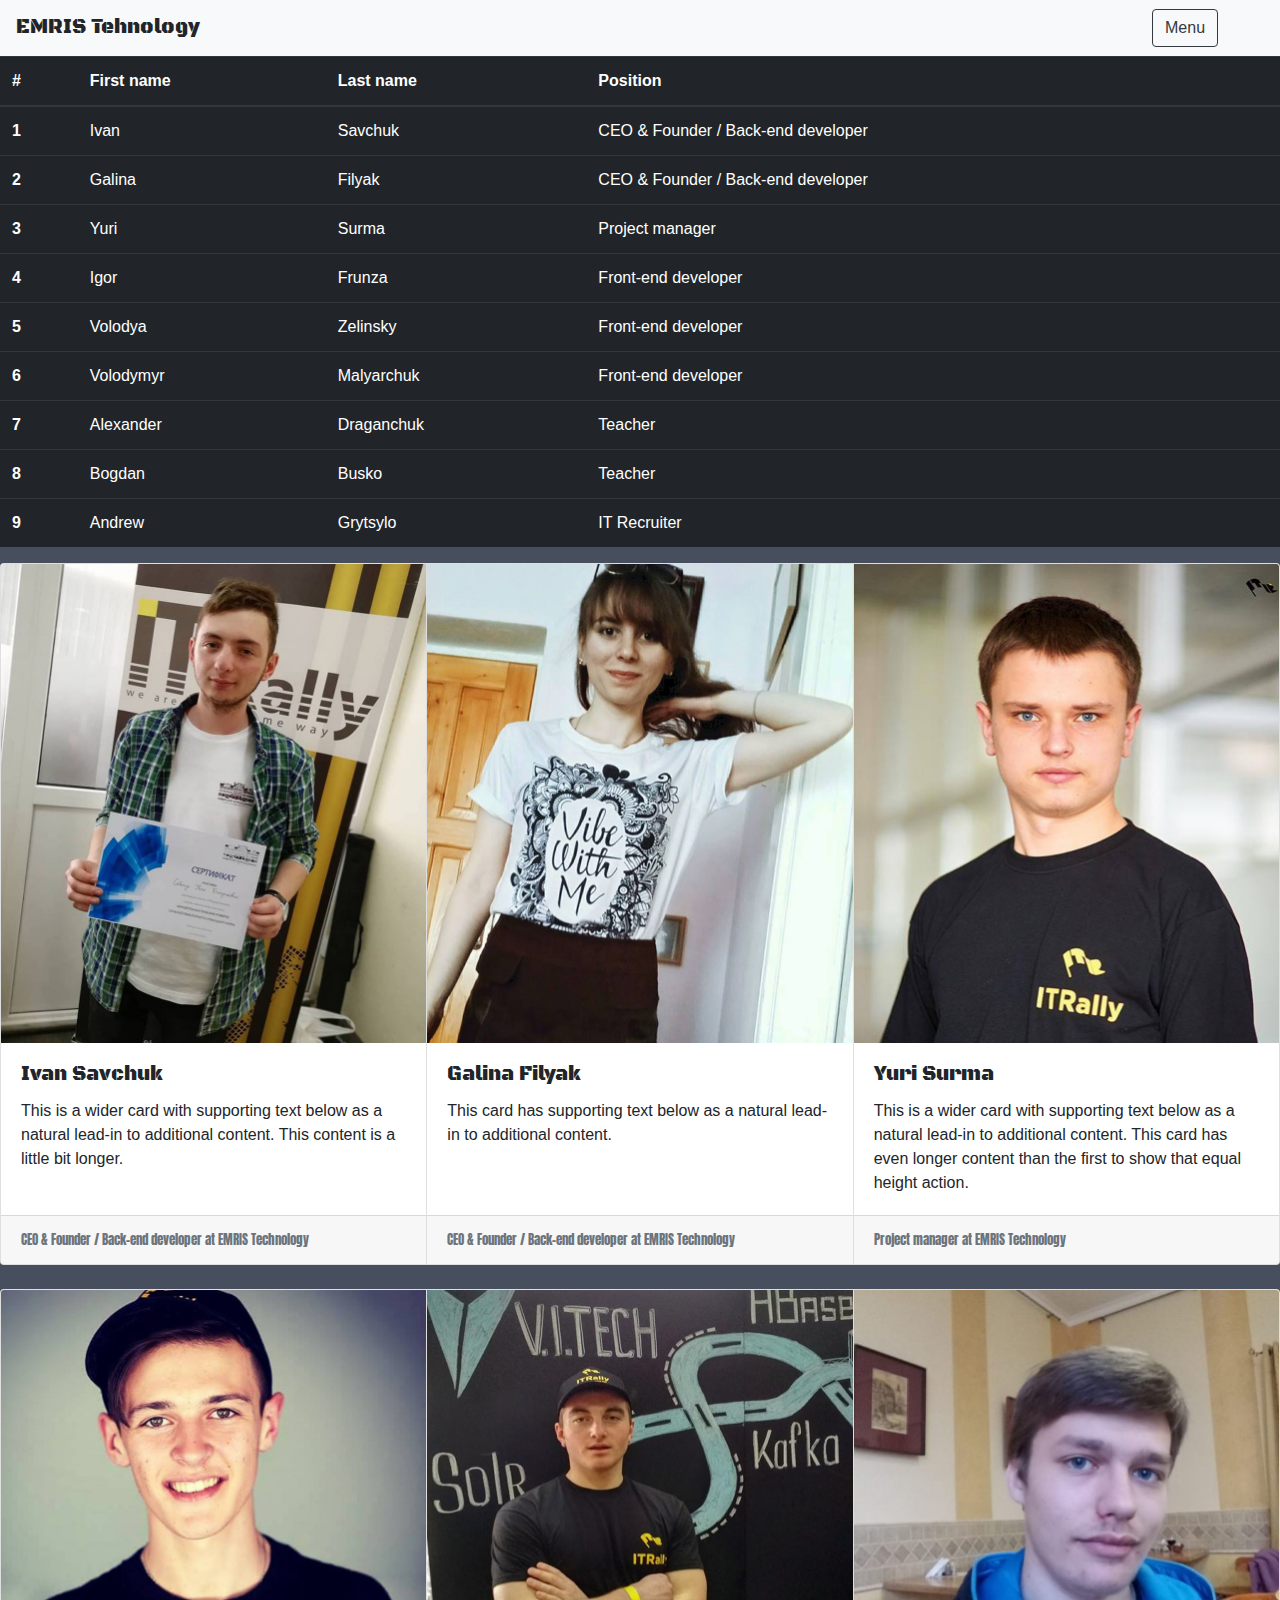
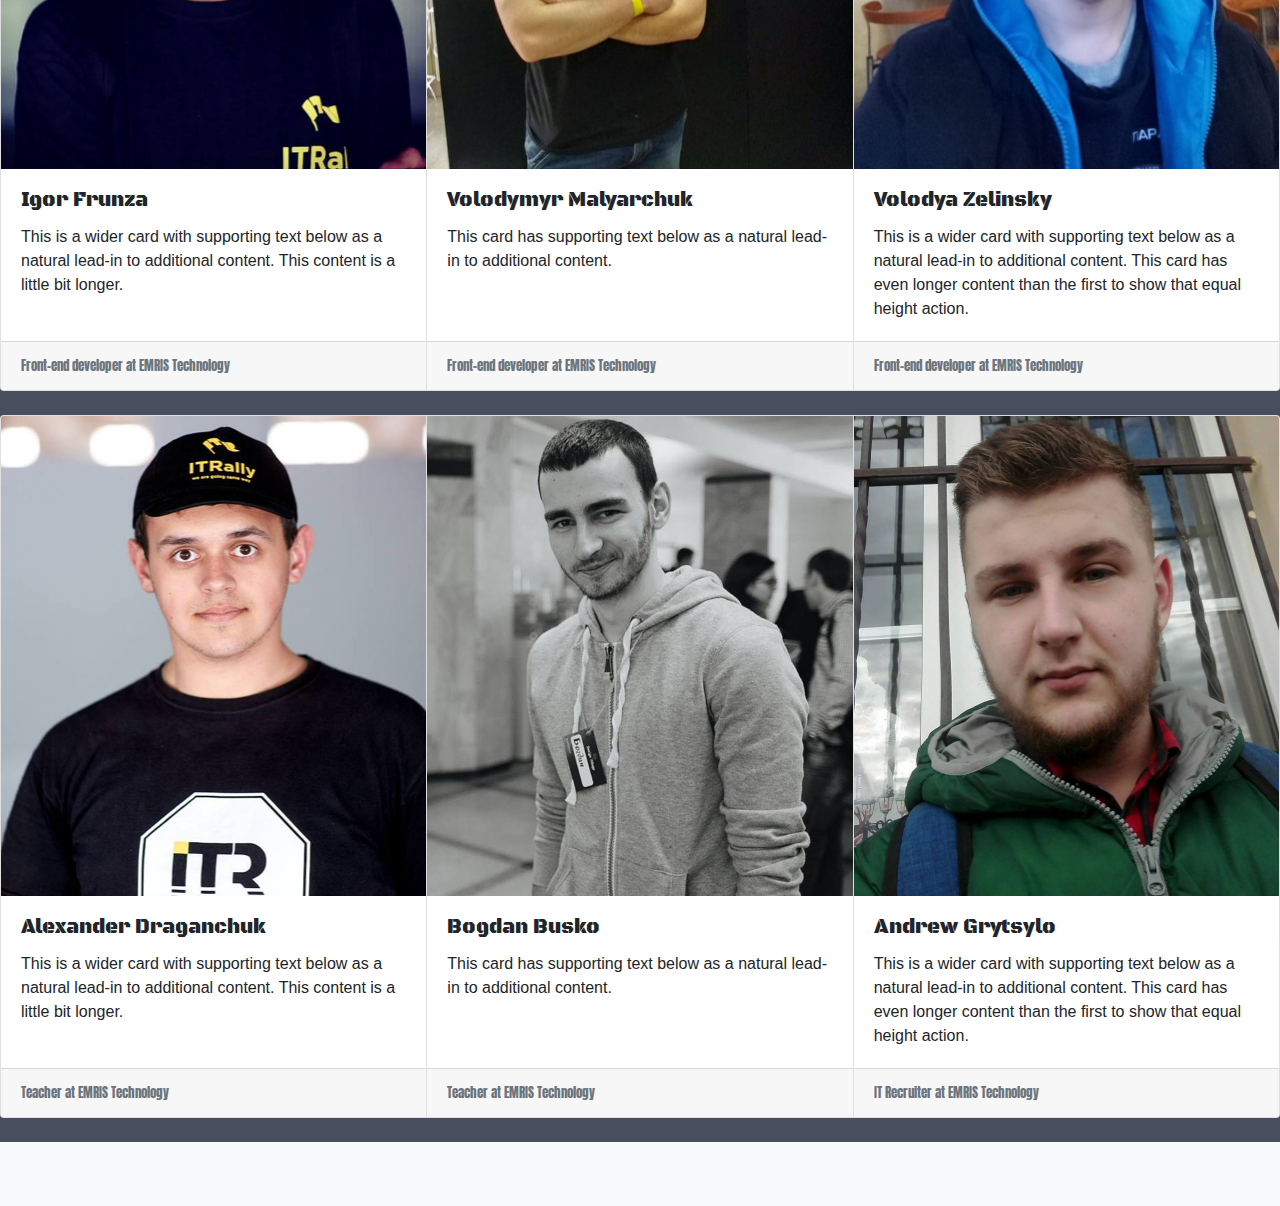
<file: Team.html>
<!DOCTYPE html>
<html>
<head>
    <meta charset="utf-8" />
    <meta http-equiv="X-UA-Compatible" content="IE=edge">
    <title>EMRIS Tehnology</title>
    <meta name="viewport" content="width=device-width, initial-scale=1">
    <link rel="stylesheet" type="text/css" media="screen" href="Styles/Team.css" />
    <link rel="stylesheet" href="Styles/bootstrap.css" type="text/css">
    <link rel="stylesheet" href="Styles/bootstrap.min.css" type="text/css">
    <link rel="stylesheet" href="https://use.fontawesome.com/releases/v5.0.13/css/all.css" integrity="sha384-DNOHZ68U8hZfKXOrtjWvjxusGo9WQnrNx2sqG0tfsghAvtVlRW3tvkXWZh58N9jp" crossorigin="anonymous">
    <link rel="stylesheet" href="https://cdnjs.cloudflare.com/ajax/libs/font-awesome/4.7.0/css/font-awesome.min.css">
    <script src="JavaScript/Team.js"></script>
    <script src="https://code.jquery.com/jquery-3.3.1.slim.min.js" integrity="sha384-q8i/X+965DzO0rT7abK41JStQIAqVgRVzpbzo5smXKp4YfRvH+8abtTE1Pi6jizo" crossorigin="anonymous"></script>
    <script src="https://cdnjs.cloudflare.com/ajax/libs/popper.js/1.14.3/umd/popper.min.js" integrity="sha384-ZMP7rVo3mIykV+2+9J3UJ46jBk0WLaUAdn689aCwoqbBJiSnjAK/l8WvCWPIPm49" crossorigin="anonymous"></script>
    <script src="https://stackpath.bootstrapcdn.com/bootstrap/4.1.1/js/bootstrap.min.js" integrity="sha384-smHYKdLADwkXOn1EmN1qk/HfnUcbVRZyYmZ4qpPea6sjB/pTJ0euyQp0Mk8ck+5T" crossorigin="anonymous"></script>
    <meta name="viewport" content="width=device-width, initial-scale=1">
</head>
<body class="body">
    <div class="heder">
        <nav class="navbar navbar-expand-lg navbar-light bg-light">
            <a class="navbar-brand"><i class="fab fa-react"></i> EMRIS Tehnology</a>
            <button class="navbar-toggler" type="button" data-toggle="collapse" data-target="#navbarSupportedContent" aria-controls="navbarSupportedContent" aria-expanded="false" aria-label="Toggle navigation">
                <span class="navbar-toggler-icon"></span>
            </button>
            <div class="dropdown">
                <button type="button" onclick="myFunction()" class="dropbtn btn btn-outline-dark">Menu</button>
                <div id="myDropdown" class="dropdown-content">
                    <a href="index.html">Home</a>
                    <a href="Team.html">Team</a>
                    <a href="About.html">About</a>
                    <a href="Contact.html">Contact</a>
                </div>
            </div>
        </nav>
    </div>
    <table class="table table-dark">
        <thead>
            <tr>
                <th scope="col">#</th>
                <th scope="col">First name</th>
                <th scope="col">Last name</th>
                <th scope="col">Position</th>
            </tr>
        </thead>
        <tbody>
            <tr>
                <th scope="row">1</th>
                <td>Ivan</td>
                <td>Savchuk</td>
                <td>CEO & Founder / Back-end developer</td>
            </tr>
            <tr>
                <th scope="row">2</th>
                <td>Galina</td>
                <td>Filyak</td>
                <td>CEO & Founder / Back-end developer</td>
            </tr>
            <tr>
                <th scope="row">3</th>
                <td>Yuri</td>
                <td>Surma</td>
                <td>Project manager</td>
            </tr>
            <tr>
                <th scope="row">4</th>
                <td>Igor</td>
                <td>Frunza</td>
                <td>Front-end developer</td>
            </tr>
            <tr>
                <th scope="row">5</th>
                <td>Volodya</td>
                <td>Zelinsky</td>
                <td>Front-end developer</td>
            </tr>
            <tr>
                <th scope="row">6</th>
                <td>Volodymyr</td>
                <td>Malyarchuk</td>
                <td>Front-end developer</td>
            </tr>
            <tr>
                <th scope="row">7</th>
                <td>Alexander</td>
                <td>Draganchuk</td>
                <td>Teacher</td>
            </tr>
            <tr>
                <th scope="row">8</th>
                <td>Bogdan</td>
                <td>Busko</td>
                <td>Teacher</td>
            </tr>
            <tr>
                <th scope="row">9</th>
                <td>Andrew</td>
                <td>Grytsylo</td>
                <td>IT Recruiter</td>
            </tr>
        </tbody>
    </table>
    <div class="card-group">
        <div class="card">
            <img class="card-img-top" src="icon/img-1(200x100).jpg" alt="Card image cap">
            <div class="card-body">
                <h5 class="card-title">Ivan Savchuk</h5>
                <p class="card-text">This is a wider card with supporting text below as a natural lead-in to additional content. This content is a little bit longer.</p>
            </div>
            <div class="card-footer">
                <small class="text-muted">CEO & Founder / Back-end developer at EMRIS Technology</small>
            </div>
        </div>
        <div class="card">
            <img class="card-img-top" src="icon/img-2(200x100).jpg" alt="Card image cap">
            <div class="card-body">
                <h5 class="card-title">Galina Filyak</h5>
                <p class="card-text">This card has supporting text below as a natural lead-in to additional content.</p>
            </div>
            <div class="card-footer">
                <small class="text-muted">CEO & Founder / Back-end developer at EMRIS Technology</small>
            </div>
        </div>
        <div class="card">
            <img class="card-img-top" src="icon/img-3(200x100).jpg" alt="Card image cap">
            <div class="card-body">
                <h5 class="card-title">Yuri Surma</h5>
                <p class="card-text">This is a wider card with supporting text below as a natural lead-in to additional content. This card has even longer content than the first to show that equal height action.</p>
            </div>
            <div class="card-footer">
                <small class="text-muted">Project manager at EMRIS Technology</small>
            </div>
        </div>
    </div>
    <br>
    <div class="card-group">
        <div class="card">
            <img class="card-img-top" src="icon/img-4(200x100).jpg" alt="Card image cap">
            <div class="card-body">
                <h5 class="card-title">Igor Frunza</h5>
                <p class="card-text">This is a wider card with supporting text below as a natural lead-in to additional content. This content is a little bit longer.</p>
            </div>
            <div class="card-footer">
                <small class="text-muted">Front-end developer at EMRIS Technology</small>
            </div>
        </div>
        <div class="card">
            <img class="card-img-top" src="icon/img-5(200x100).jpg" alt="Card image cap">
            <div class="card-body">
                <h5 class="card-title">Volodymyr Malyarchuk</h5>
                <p class="card-text">This card has supporting text below as a natural lead-in to additional content.</p>
            </div>
            <div class="card-footer">
                <small class="text-muted">Front-end developer at EMRIS Technology</small>
            </div>
        </div>
        <div class="card">
            <img class="card-img-top" src="icon/img-6(200x100).jpg" alt="Card image cap">
            <div class="card-body">
                <h5 class="card-title">Volodya Zelinsky</h5>
                <p class="card-text">This is a wider card with supporting text below as a natural lead-in to additional content. This card has even longer content than the first to show that equal height action.</p>
            </div>
            <div class="card-footer">
                <small class="text-muted">Front-end developer at EMRIS Technology</small>
            </div>
        </div>
    </div>
    <br>
    <div class="card-group">
        <div class="card">
            <img class="card-img-top" src="icon/img-7(200x100).jpg" alt="Card image cap">
            <div class="card-body">
                <h5 class="card-title">Alexander Draganchuk</h5>
                <p class="card-text">This is a wider card with supporting text below as a natural lead-in to additional content. This content is a little bit longer.</p>
            </div>
            <div class="card-footer">
                <small class="text-muted">Teacher at EMRIS Technology </small>
            </div>
        </div>
        <div class="card">
            <img class="card-img-top" src="icon/img-8(200x100).jpg" alt="Card image cap">
            <div class="card-body">
                <h5 class="card-title">Bogdan Busko</h5>
                <p class="card-text">This card has supporting text below as a natural lead-in to additional content.</p>
            </div>
            <div class="card-footer">
                <small class="text-muted">Teacher at EMRIS Technology </small>
            </div>
        </div>
        <div class="card">
            <img class="card-img-top" src="icon/img-9(200x100).jpg" alt="Card image cap">
            <div class="card-body">
                <h5 class="card-title">Andrew Grytsylo</h5>
                <p class="card-text">This is a wider card with supporting text below as a natural lead-in to additional content. This card has even longer content than the first to show that equal height action.</p>
            </div>
            <div class="card-footer">
                <small class="text-muted">IT Recruiter at EMRIS Technology </small>
            </div>
        </div>
    </div>
    <br>
    <div class="heder">
        <nav class="navbar navbar-expand-lg navbar-light bg-light">
        <br>
        <br>
            <button class="navbar-toggler" type="button" data-toggle="collapse" data-target="#navbarSupportedContent" aria-controls="navbarSupportedContent" aria-expanded="false" aria-label="Toggle navigation">
                <span class="navbar-toggler-icon"></span>
            </button>
        </nav>
    </div>
</body>
</html>
</file>
<file: Styles/main.css>
@import url('https://fonts.googleapis.com/css?family=Black+Ops+One');
@import url('https://fonts.googleapis.com/css?family=Faster+One');
@import url('https://fonts.googleapis.com/css?family=Bungee+Shade');
@import url('https://fonts.googleapis.com/css?family=Sedgwick+Ave+Display');
@import url('https://fonts.googleapis.com/css?family=Bungee');
@import url('https://fonts.googleapis.com/css?family=Yeon+Sung');
@import url('https://fonts.googleapis.com/css?family=Anton');

.body {
    background-color: #474e5d;
    border-radius: 50%; 
}

.navbar-brand {
    font-family: "Black Ops One";
}

.navbar {
    position: relative;
    width: 100%
}

.card-title, .card-header, #ceo {
    font-family: "Black Ops One";
}

.card-text {
    color: 	#FFFFFF;
}

.text-muted {
    font-family: "Anton";
}

.w-100 {
    width: 100%;
    height: 450px;
}

/* Menu */

.dropbtn {
    background-color: #3498DB;
    color: white;
    padding: 16px;
    font-size: 16px;
    border: none;
    cursor: pointer;
}

.dropbtn:hover, .dropbtn:focus {
    background-color: #2980B9;
}

.dropdown {
    position: relative;
    left: 75%;
    display: inline-block;
}

.dropdown-content {
    display: none;
    position: absolute;
    background-color: #f1f1f1;
    min-width: 160px;
    overflow: auto;
    box-shadow: 0px 8px 16px 0px rgba(0,0,0,0.2);
    z-index: 1;
}

.dropdown-content a {
    color: black;
    padding: 12px 16px;
    text-decoration: none;
    display: block;
}

.dropdown a:hover {
    background-color: #ddd
}

.show {
    display:block;
}
</file>
<file: Styles/About.css>
@import url('https://fonts.googleapis.com/css?family=Black+Ops+One');

.body {
    background-color: #474e5d;
    /* background-color: #C0C0C0; */
    border-radius: 50%;
}

.navbar-brand {
    font-family: "Black Ops One";
}

.navbar {
    position: relative;
    width: 100%
}

/* Menu */

.dropbtn {
    background-color: #3498DB;
    color: white;
    padding: 16px;
    font-size: 16px;
    border: none;
    cursor: pointer;
}

.dropbtn:hover, .dropbtn:focus {
    background-color: #2980B9;
}

.dropdown {
    position: relative;
    left: 75%;
    display: inline-block;
}

.dropdown-content {
    display: none;
    position: absolute;
    background-color: #f1f1f1;
    min-width: 160px;
    overflow: auto;
    box-shadow: 0px 8px 16px 0px rgba(0,0,0,0.2);
    z-index: 1;
}

.dropdown-content a {
    color: black;
    padding: 12px 16px;
    text-decoration: none;
    display: block;
}

.dropdown a:hover {
    background-color: #ddd
}

.show {
    display:block;
}

/*About */

* {
    box-sizing: border-box;
}

body {
    background-color: #474e5d;
    font-family: Helvetica, sans-serif;
}

.timeline {
    position: relative;
    max-width: 1200px;
    margin: 0 auto;
}

.container {
    padding: 10px 40px;
    position: relative;
    background-color: inherit;
    width: 50%;
}

.container::after {
    content: '';
    position: absolute;
    width: 25px;
    height: 25px;
    right: -17px;
    background-color: white;
    border: 4px solid #FF9F55;
    top: 15px;
    border-radius: 50%;
    z-index: 1;
}

.left {
    left: 5%;
}

.right {
    left: 5%;
}

.right::after {
    left: -16px;
}

.content {
    padding: 20px 30px;
    background-color: white;
    position: relative;
    border-radius: 6px;
}

@media screen and (max-width: 600px) {
  .timeline::after {
    left: 31px;
  }

  .container {
    width: 100%;
    padding-left: 70px;
    padding-right: 25px;
  }

  .container::before {
    left: 60px;
    border: medium solid white;
    border-width: 10px 10px 10px 0;
    border-color: transparent white transparent transparent;
  }

  .left::after, .right::after {
    left: 15px;
  }
  
  .right {
    left: 0%;
  }
}
</file>
<file: Styles/Contact.css>
@import url('https://fonts.googleapis.com/css?family=Black+Ops+One');
@import url('https://fonts.googleapis.com/css?family=Anton');

.body {
    background-color: #474e5d;
    border-radius: 50%;
}

.navbar-brand {
    font-family: "Black Ops One";
}

.navbar {
    position: relative;
    width: 100%
}

.card-title {
    font-family: "Black Ops One";
}

.text-muted {
    font-family: "Anton";
}

/* Menu */

.dropbtn {
    background-color: #3498DB;
    color: white;
    padding: 16px;
    font-size: 16px;
    border: none;
    cursor: pointer;
}

.dropbtn:hover, .dropbtn:focus {
    background-color: #2980B9;
}

.dropdown {
    position: relative;
    left: 75%;
    display: inline-block;
}

.dropdown-content {
    display: none;
    position: absolute;
    background-color: #f1f1f1;
    min-width: 160px;
    overflow: auto;
    box-shadow: 0px 8px 16px 0px rgba(0,0,0,0.2);
    z-index: 1;
}

.dropdown-content a {
    color: black;
    padding: 12px 16px;
    text-decoration: none;
    display: block;
}

.dropdown a:hover {
    background-color: #ddd
}

.show {
    display:block;
}

/* icon */

.fa {
    padding: 20px;
    font-size: 30px;
    width: 50px;
    text-align: center;
    text-decoration: none;
    margin: 5px 2px;
  }
  
  .fa:hover {
      opacity: 0.7;
  }
  
  .fa-facebook {
    background: #3B5998;
    color: white;
  }
  
  .fa-twitter {
    background: #55ACEE;
    color: white;
  }
  
  .fa-google {
    background: #dd4b39;
    color: white;
  }
  
  .fa-linkedin {
    background: #007bb5;
    color: white;
  }
  
  .fa-youtube {
    background: #bb0000;
    color: white;
  }
  
  .fa-instagram {
    background: #125688;
    color: white;
  }
  
  .fa-pinterest {
    background: #cb2027;
    color: white;
  }
  
  .fa-snapchat-ghost {
    background: #fffc00;
    color: white;
    text-shadow: -1px 0 black, 0 1px black, 1px 0 black, 0 -1px black;
  }
  
  .fa-skype {
    background: #00aff0;
    color: white;
  }
  
  .fa-android {
    background: #a4c639;
    color: white;
  }
  
  .fa-dribbble {
    background: #ea4c89;
    color: white;
  }
  
  .fa-vimeo {
    background: #45bbff;
    color: white;
  }
  
  .fa-tumblr {
    background: #2c4762;
    color: white;
  }
  
  .fa-vine {
    background: #00b489;
    color: white;
  }
  
  .fa-foursquare {
    background: #45bbff;
    color: white;
  }
  
  .fa-stumbleupon {
    background: #eb4924;
    color: white;
  }
  
  .fa-flickr {
    background: #f40083;
    color: white;
  }
  
  .fa-yahoo {
    background: #430297;
    color: white;
  }
  
  .fa-soundcloud {
    background: #ff5500;
    color: white;
  }
  
  .fa-reddit {
    background: #ff5700;
    color: white;
  }
  
  .fa-rss {
    background: #ff6600;
    color: white;
  }
</file>
<file: Styles/IS.css>
@import url('https://fonts.googleapis.com/css?family=Black+Ops+One');
@import url('https://fonts.googleapis.com/css?family=Anton');

.body {
    background-color: #474e5d;
    border-radius: 50%;
}

.navbar-brand {
    font-family: "Black Ops One";
}

.navbar {
    position: relative;
    width: 100%
}

.card-title {
    font-family: "Black Ops One";
}

.text-muted {
    font-family: "Anton";
}

/* Menu */

.dropbtn {
    background-color: #3498DB;
    color: white;
    padding: 16px;
    font-size: 16px;
    border: none;
    cursor: pointer;
}

.dropbtn:hover, .dropbtn:focus {
    background-color: #2980B9;
}

.dropdown {
    position: relative;
    left: 75%;
    display: inline-block;
}

.dropdown-content {
    display: none;
    position: absolute;
    background-color: #f1f1f1;
    min-width: 160px;
    overflow: auto;
    box-shadow: 0px 8px 16px 0px rgba(0,0,0,0.2);
    z-index: 1;
}

.dropdown-content a {
    color: black;
    padding: 12px 16px;
    text-decoration: none;
    display: block;
}

.dropdown a:hover {
    background-color: #ddd
}

.show {
    display:block;
}

/*  */

* {
    box-sizing: border-box
}

/* Set height of body and the document to 100% */
body, html {
    height: 100%;
    margin: 0;
    font-family: Arial;
}

/* Style tab links */
.tablink {
    background-color: #555;
    color: white;
    float: left;
    border: none;
    outline: none;
    cursor: pointer;
    padding: 14px 16px;
    font-size: 17px;
    width: 25%;
}

.tablink:hover {
    background-color: #777;
}

/* Style the tab content (and add height:100% for full page content) */
.tabcontent {
    color: white;
    display: none;
    padding: 100px 20px;
    height: 100%;
}

#Home {
    background-color: red;
}

#News {
    background-color: green;
}

#Contact {
    background-color: blue;
}

#About {
    background-color: orange;
}
</file>
<file: Styles/Team.css>
@import url('https://fonts.googleapis.com/css?family=Black+Ops+One');
@import url('https://fonts.googleapis.com/css?family=Anton');

.body {
    background-color: #474e5d;
    border-radius: 50%;
}

.navbar-brand {
    font-family: "Black Ops One";
}

.navbar {
    position: relative;
    width: 100%
}

.card-title {
    font-family: "Black Ops One";
}

.text-muted {
    font-family: "Anton";
}

/* Menu */

.dropbtn {
    background-color: #3498DB;
    color: white;
    padding: 16px;
    font-size: 16px;
    border: none;
    cursor: pointer;
}

.dropbtn:hover, .dropbtn:focus {
    background-color: #2980B9;
}

.dropdown {
    position: relative;
    left: 75%;
    display: inline-block;
}

.dropdown-content {
    display: none;
    position: absolute;
    background-color: #f1f1f1;
    min-width: 160px;
    overflow: auto;
    box-shadow: 0px 8px 16px 0px rgba(0,0,0,0.2);
    z-index: 1;
}

.dropdown-content a {
    color: black;
    padding: 12px 16px;
    text-decoration: none;
    display: block;
}

.dropdown a:hover {
    background-color: #ddd
}

.show {
    display:block;
}
</file>
